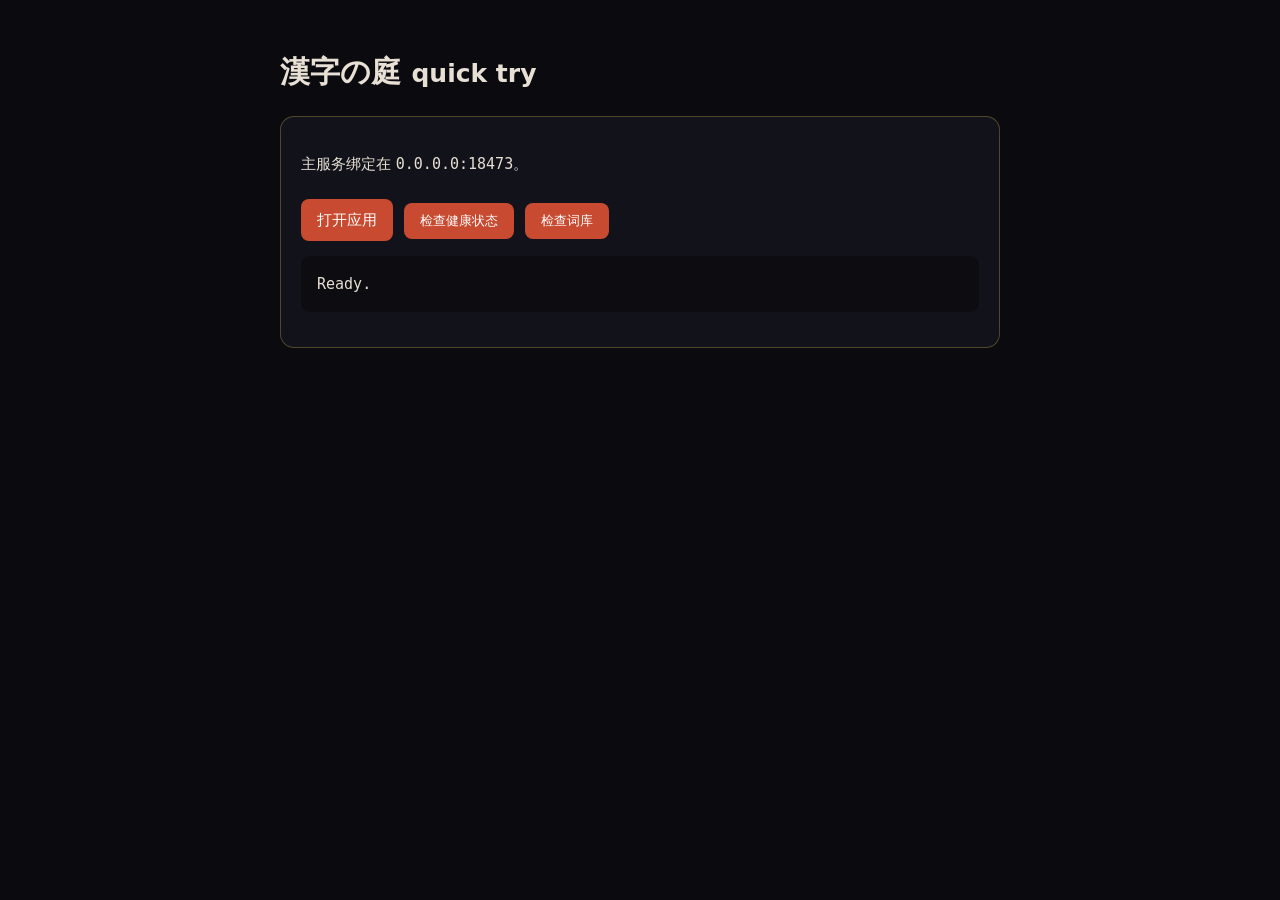
<file: ui/index.html>
<!doctype html>
<html lang="zh-CN">
<head>
  <meta charset="utf-8">
  <meta name="viewport" content="width=device-width,initial-scale=1">
  <title>japanese-kanji · quick try</title>
  <style>
    body{font:15px/1.6 system-ui,sans-serif;max-width:720px;margin:3rem auto;padding:0 1rem;color:#e8e0d4;background:#0a0a0f}
    .card{padding:1.25rem;border:1px solid #d4a85355;border-radius:14px;background:#12121a}
    button,a{display:inline-block;margin:.5rem .4rem 0 0;padding:.55rem 1rem;border:0;border-radius:8px;background:#c84b31;color:white;text-decoration:none;cursor:pointer}
    pre{padding:1rem;border-radius:8px;background:#0005;white-space:pre-wrap}
  </style>
</head>
<body>
  <h1>漢字の庭 <small>quick try</small></h1>
  <div class="card">
    <p>主服务绑定在 <code>0.0.0.0:18473</code>。</p>
    <a href="http://127.0.0.1:18473/" target="_blank">打开应用</a>
    <button id="health">检查健康状态</button>
    <button id="dataset">检查词库</button>
    <pre id="output">Ready.</pre>
  </div>
  <script>
    const output=document.getElementById('output');
    async function call(path){const response=await fetch('/api'+path);const text=await response.text();output.textContent=`HTTP ${response.status}\n${text.slice(0,1200)}`;}
    document.getElementById('health').onclick=()=>call('/health.json');
    document.getElementById('dataset').onclick=async()=>{const response=await fetch('/api/data/kanji.json');const data=await response.json();const words=Object.values(data).reduce((n,x)=>n+(x.c||[]).length,0);output.textContent=`HTTP ${response.status}\n${Object.keys(data).length} kanji · ${words} words`;};
  </script>
</body>
</html>
</file>
